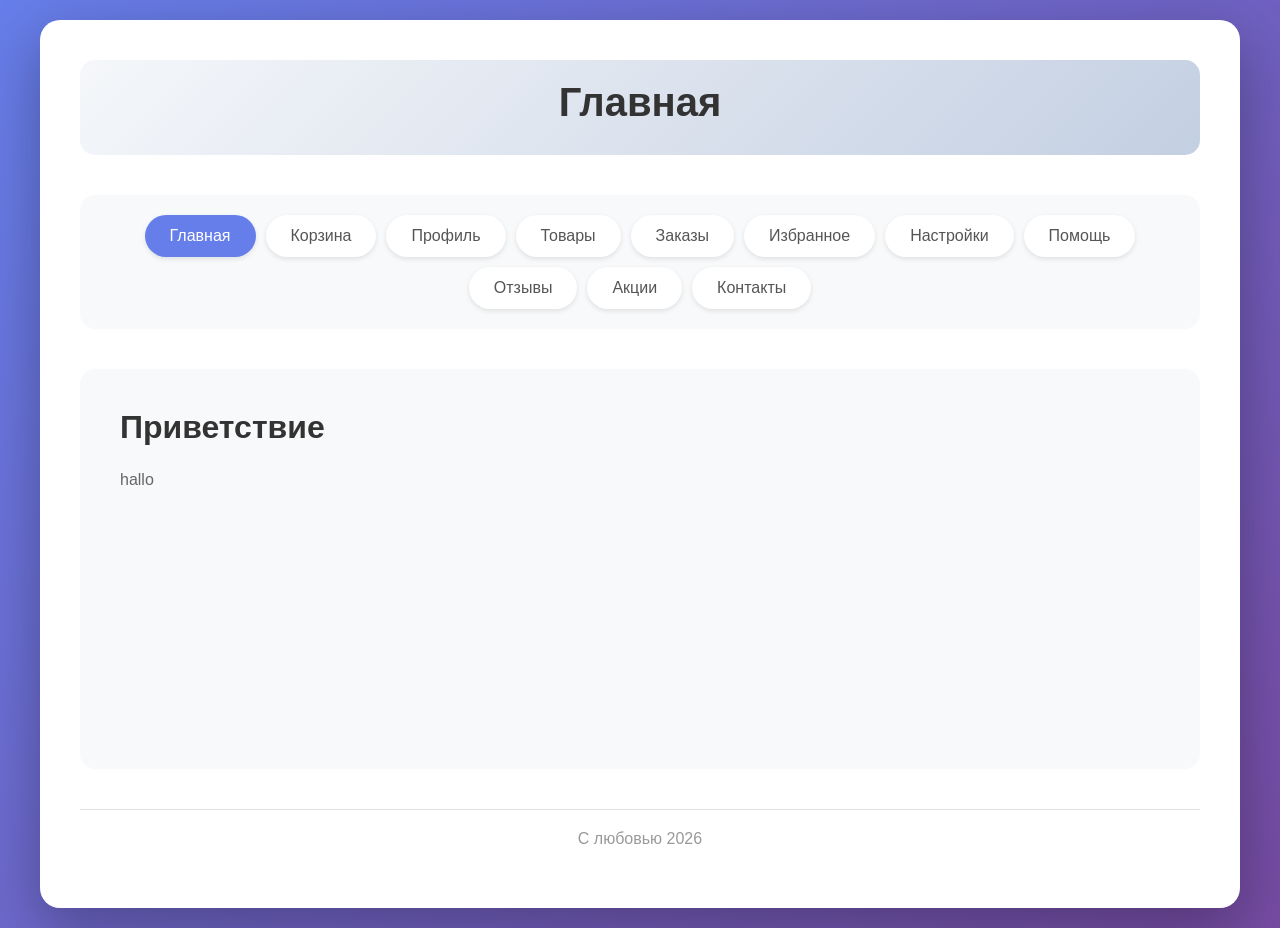
<file: flask/index.html>
<!DOCTYPE html>
<html lang="en">
<head>
    <meta charset="UTF-8">
    <meta name="viewport" content="width=device-width, initial-scale=1.0">
    <title>Document</title>
    <link rel="stylesheet" href="./style.css">
</head>
<body>
    <div class="container">
        <div class="header">
            <h1>Главная</h1>
        </div>
        <nav class="menu">
            <a href="/" class="menu-item active">Главная</a>
            <a href="./page1.html" class="menu-item">Корзина</a>
            <a href="./page2.html" class="menu-item">Профиль</a>
            <a href="./page3.html" class="menu-item">Товары</a>
            <a href="./page4.html" class="menu-item">Заказы</a>
            <a href="./page5.html" class="menu-item">Избранное</a>
            <a href="./page6.html" class="menu-item">Настройки</a>
            <a href="./page7.html" class="menu-item">Помощь</a>
            <a href="./page8.html" class="menu-item">Отзывы</a>
            <a href="./page9.html" class="menu-item">Акции</a>
            <a href="./page10.html" class="menu-item">Контакты</a>
        </nav>
        <div class="content">
            <h2>Приветствие</h2>
            <p>hallo</p>
        </div>
        <div class="footer">С любовью 2026</div>
    </div>
</body>
</html>
</file>
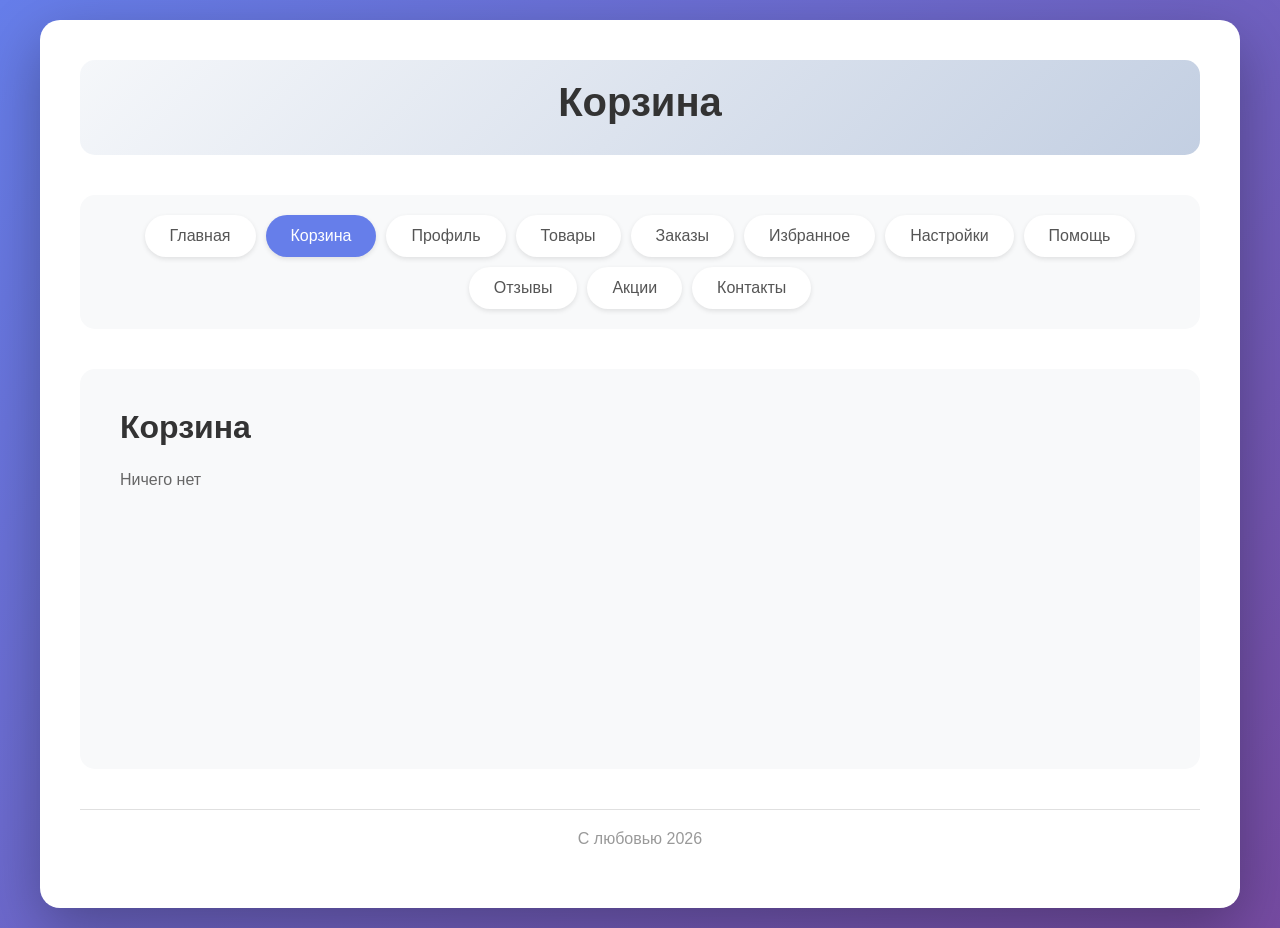
<file: flask/page1.html>
<!DOCTYPE html>
<html lang="en">
<head>
    <meta charset="UTF-8">
    <meta name="viewport" content="width=device-width, initial-scale=1.0">
    <title>Document</title>
    <link rel="stylesheet" href="./style.css">
</head>
<body>
    <div class="container">
        <div class="header">
            <h1>Корзина</h1>
        </div>
        <nav class="menu">
            <a href="/" class="menu-item">Главная</a>
            <a href="./page1.html" class="menu-item active">Корзина</a>
            <a href="./page2.html" class="menu-item">Профиль</a>
            <a href="./page3.html" class="menu-item">Товары</a>
            <a href="./page4.html" class="menu-item">Заказы</a>
            <a href="./page5.html" class="menu-item">Избранное</a>
            <a href="./page6.html" class="menu-item">Настройки</a>
            <a href="./page7.html" class="menu-item">Помощь</a>
            <a href="./page8.html" class="menu-item">Отзывы</a>
            <a href="./page9.html" class="menu-item">Акции</a>
            <a href="./page10.html" class="menu-item">Контакты</a>
        </nav>
        <div class="content">
            <h2>Корзина</h2>
            <p>Ничего нет</p>
        </div>
        <div class="footer">С любовью 2026</div>
    </div>
</body>
</html>
</file>
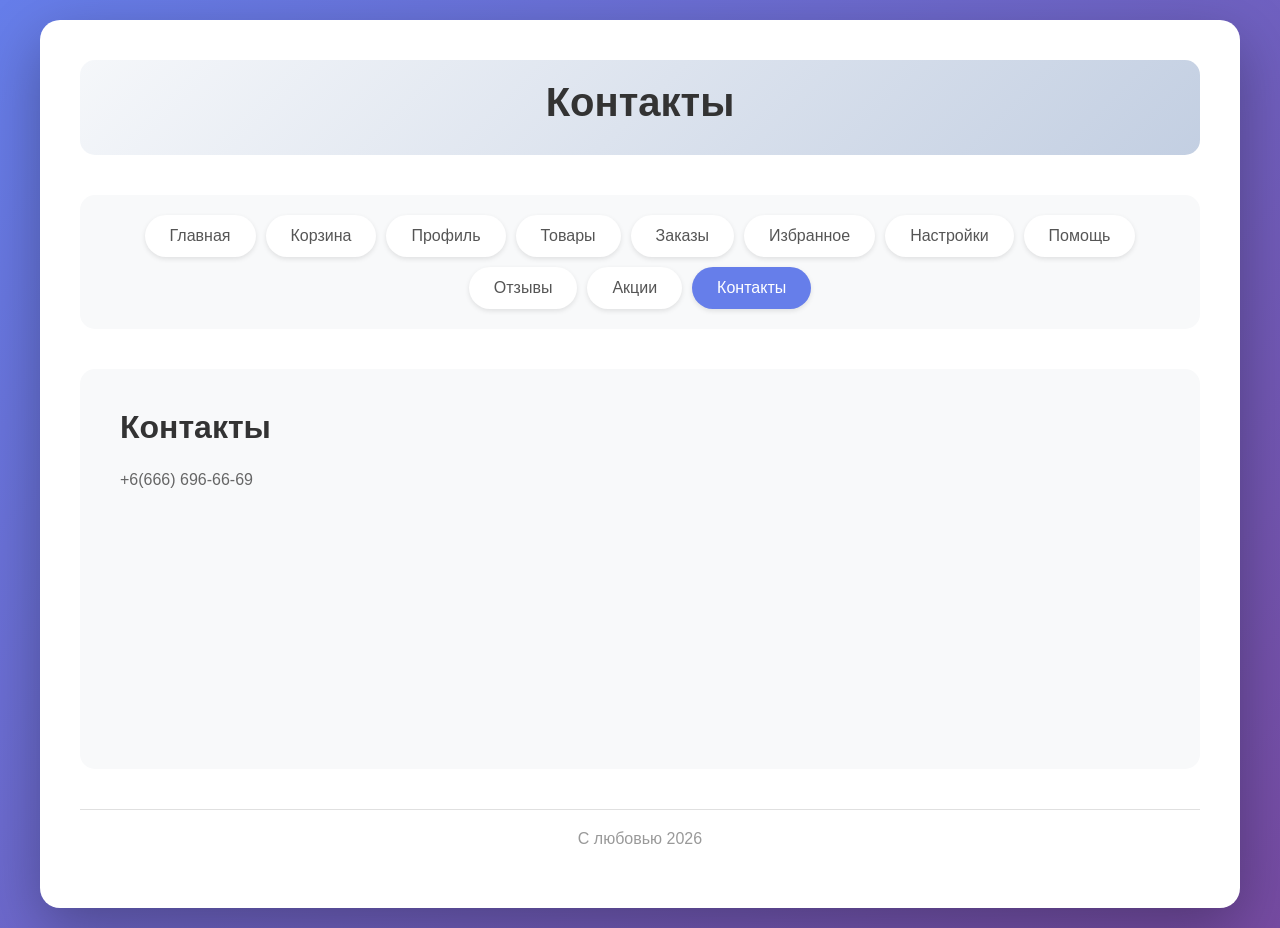
<file: flask/page10.html>
<!DOCTYPE html>
<html lang="en">
<head>
    <meta charset="UTF-8">
    <meta name="viewport" content="width=device-width, initial-scale=1.0">
    <title>Document</title>
    <link rel="stylesheet" href="./style.css">
</head>
<body>
    <div class="container">
        <div class="header">
            <h1>Контакты</h1>
        </div>
        <nav class="menu">
            <a href="/" class="menu-item">Главная</a>
            <a href="./page1.html" class="menu-item">Корзина</a>
            <a href="./page2.html" class="menu-item">Профиль</a>
            <a href="./page3.html" class="menu-item">Товары</a>
            <a href="./page4.html" class="menu-item">Заказы</a>
            <a href="./page5.html" class="menu-item">Избранное</a>
            <a href="./page6.html" class="menu-item">Настройки</a>
            <a href="./page7.html" class="menu-item">Помощь</a>
            <a href="./page8.html" class="menu-item">Отзывы</a>
            <a href="./page9.html" class="menu-item">Акции</a>
            <a href="./page10.html" class="menu-item active">Контакты</a>
        </nav>
        <div class="content">
            <h2>Контакты</h2>
            <p>+6(666) 696-66-69</p>
        </div>
        <div class="footer">С любовью 2026</div>
    </div>
</body>
</html>
</file>
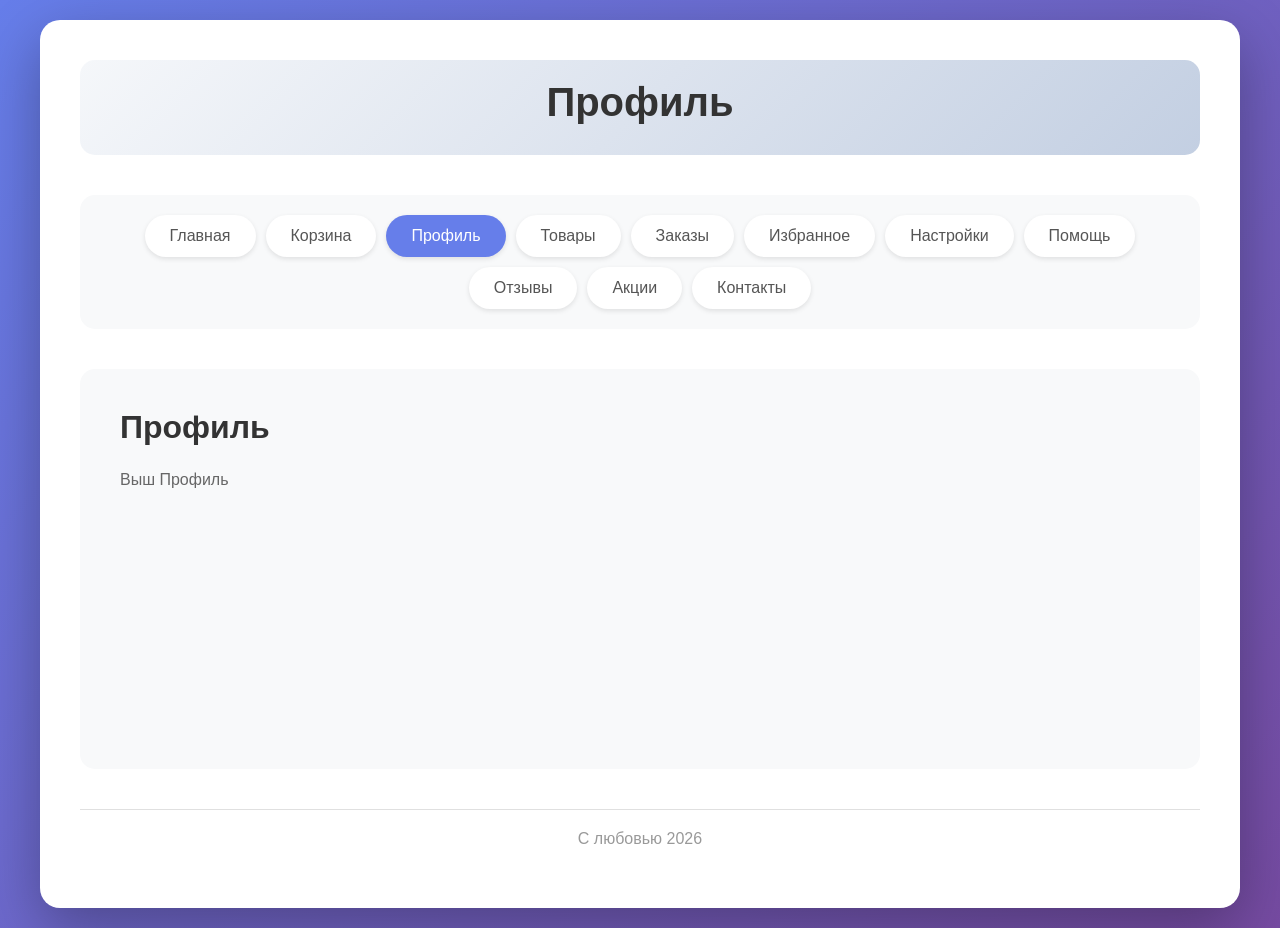
<file: flask/page2.html>
<!DOCTYPE html>
<html lang="en">
<head>
    <meta charset="UTF-8">
    <meta name="viewport" content="width=device-width, initial-scale=1.0">
    <title>Document</title>
    <link rel="stylesheet" href="./style.css">
</head>
<body>
    <div class="container">
        <div class="header">
            <h1>Профиль</h1>
        </div>
        <nav class="menu">
            <a href="/" class="menu-item">Главная</a>
            <a href="./page1.html" class="menu-item">Корзина</a>
            <a href="./page2.html" class="menu-item active">Профиль</a>
            <a href="./page3.html" class="menu-item">Товары</a>
            <a href="./page4.html" class="menu-item">Заказы</a>
            <a href="./page5.html" class="menu-item">Избранное</a>
            <a href="./page6.html" class="menu-item">Настройки</a>
            <a href="./page7.html" class="menu-item">Помощь</a>
            <a href="./page8.html" class="menu-item">Отзывы</a>
            <a href="./page9.html" class="menu-item">Акции</a>
            <a href="./page10.html" class="menu-item">Контакты</a>
        </nav>
        <div class="content">
            <h2>Профиль</h2>
            <p>Выш Профиль</p>
        </div>
        <div class="footer">С любовью 2026</div>
    </div>
</body>
</html>
</file>
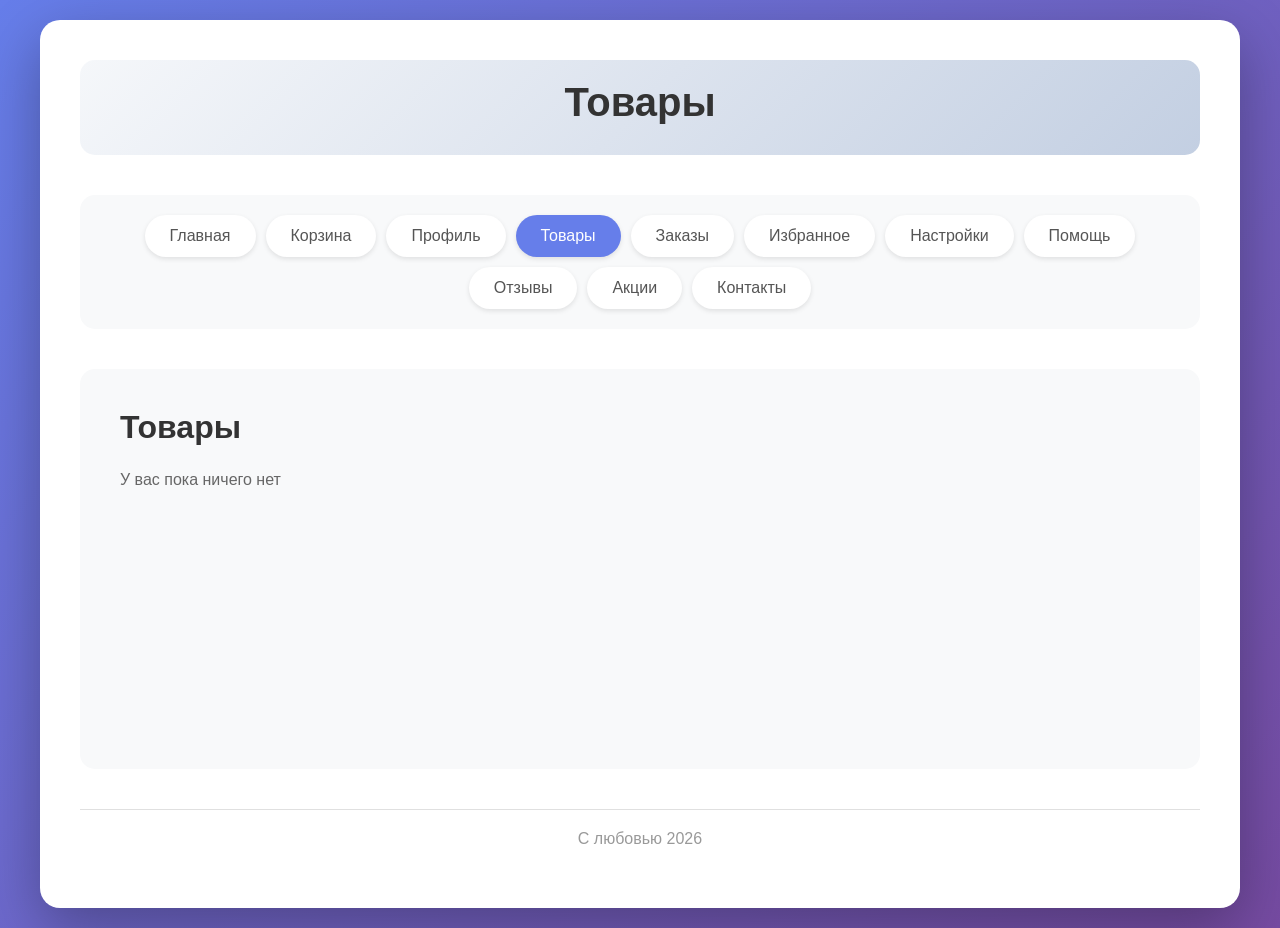
<file: flask/page3.html>
<!DOCTYPE html>
<html lang="en">
<head>
    <meta charset="UTF-8">
    <meta name="viewport" content="width=device-width, initial-scale=1.0">
    <title>Document</title>
    <link rel="stylesheet" href="./style.css">
</head>
<body>
    <div class="container">
        <div class="header">
            <h1>Товары</h1>
        </div>
        <nav class="menu">
            <a href="/" class="menu-item">Главная</a>
            <a href="./page1.html" class="menu-item">Корзина</a>
            <a href="./page2.html" class="menu-item">Профиль</a>
            <a href="./page3.html" class="menu-item active">Товары</a>
            <a href="./page4.html" class="menu-item">Заказы</a>
            <a href="./page5.html" class="menu-item">Избранное</a>
            <a href="./page6.html" class="menu-item">Настройки</a>
            <a href="./page7.html" class="menu-item">Помощь</a>
            <a href="./page8.html" class="menu-item">Отзывы</a>
            <a href="./page9.html" class="menu-item">Акции</a>
            <a href="./page10.html" class="menu-item">Контакты</a>
        </nav>
        <div class="content">
            <h2>Товары</h2>
            <p>У вас пока ничего нет</p>
        </div>
        <div class="footer">С любовью 2026</div>
    </div>
</body>
</html>
</file>
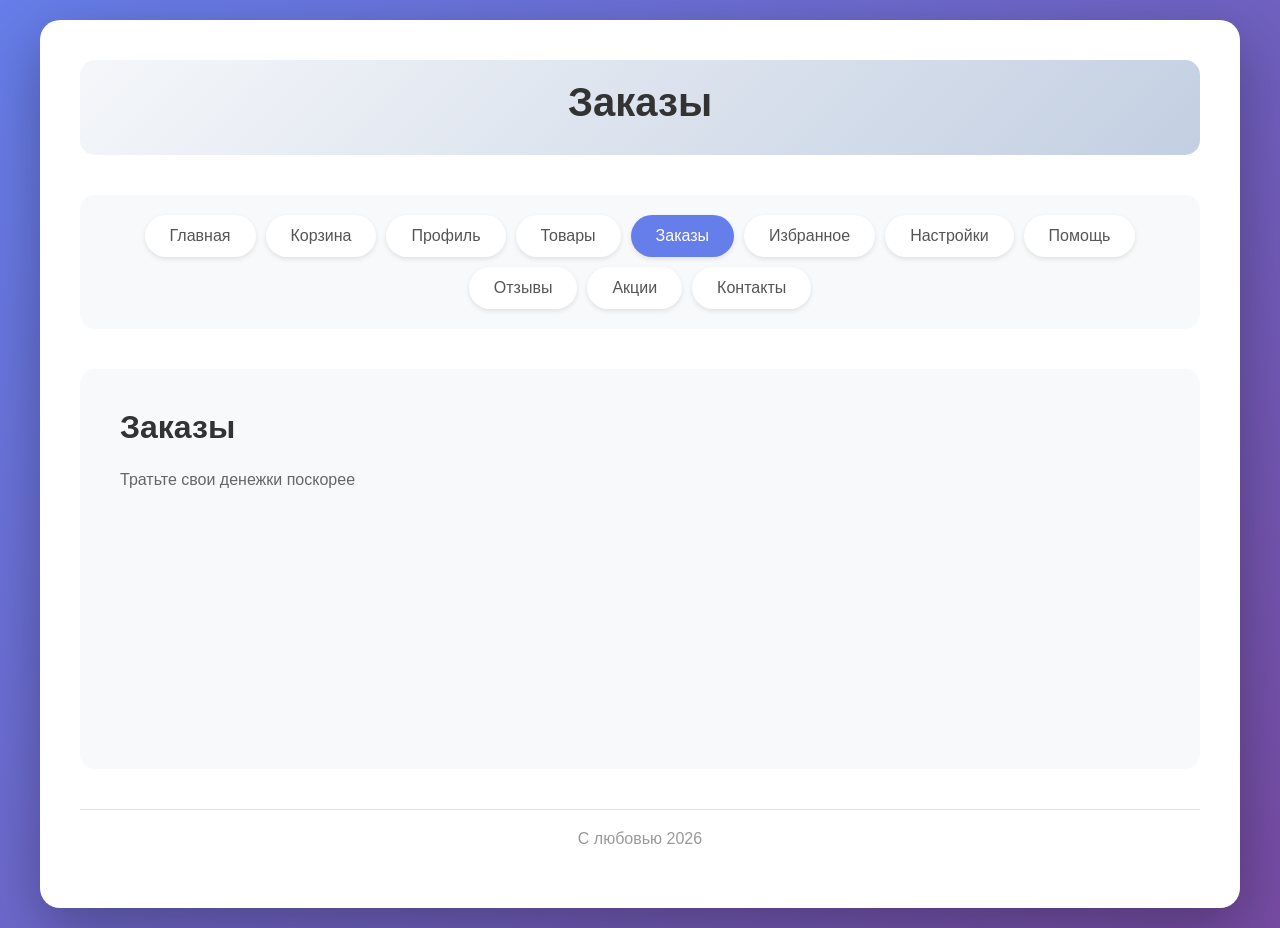
<file: flask/page4.html>
<!DOCTYPE html>
<html lang="en">
<head>
    <meta charset="UTF-8">
    <meta name="viewport" content="width=device-width, initial-scale=1.0">
    <title>Document</title>
    <link rel="stylesheet" href="./style.css">
</head>
<body>
    <div class="container">
        <div class="header">
            <h1>Заказы</h1>
        </div>
        <nav class="menu">
            <a href="/" class="menu-item">Главная</a>
            <a href="./page1.html" class="menu-item">Корзина</a>
            <a href="./page2.html" class="menu-item">Профиль</a>
            <a href="./page3.html" class="menu-item">Товары</a>
            <a href="./page4.html" class="menu-item active">Заказы</a>
            <a href="./page5.html" class="menu-item">Избранное</a>
            <a href="./page6.html" class="menu-item">Настройки</a>
            <a href="./page7.html" class="menu-item">Помощь</a>
            <a href="./page8.html" class="menu-item">Отзывы</a>
            <a href="./page9.html" class="menu-item">Акции</a>
            <a href="./page10.html" class="menu-item">Контакты</a>
        </nav>
        <div class="content">
            <h2>Заказы</h2>
            <p>Тратьте свои денежки поскорее</p>
        </div>
        <div class="footer">С любовью 2026</div>
    </div>
</body>
</html>
</file>
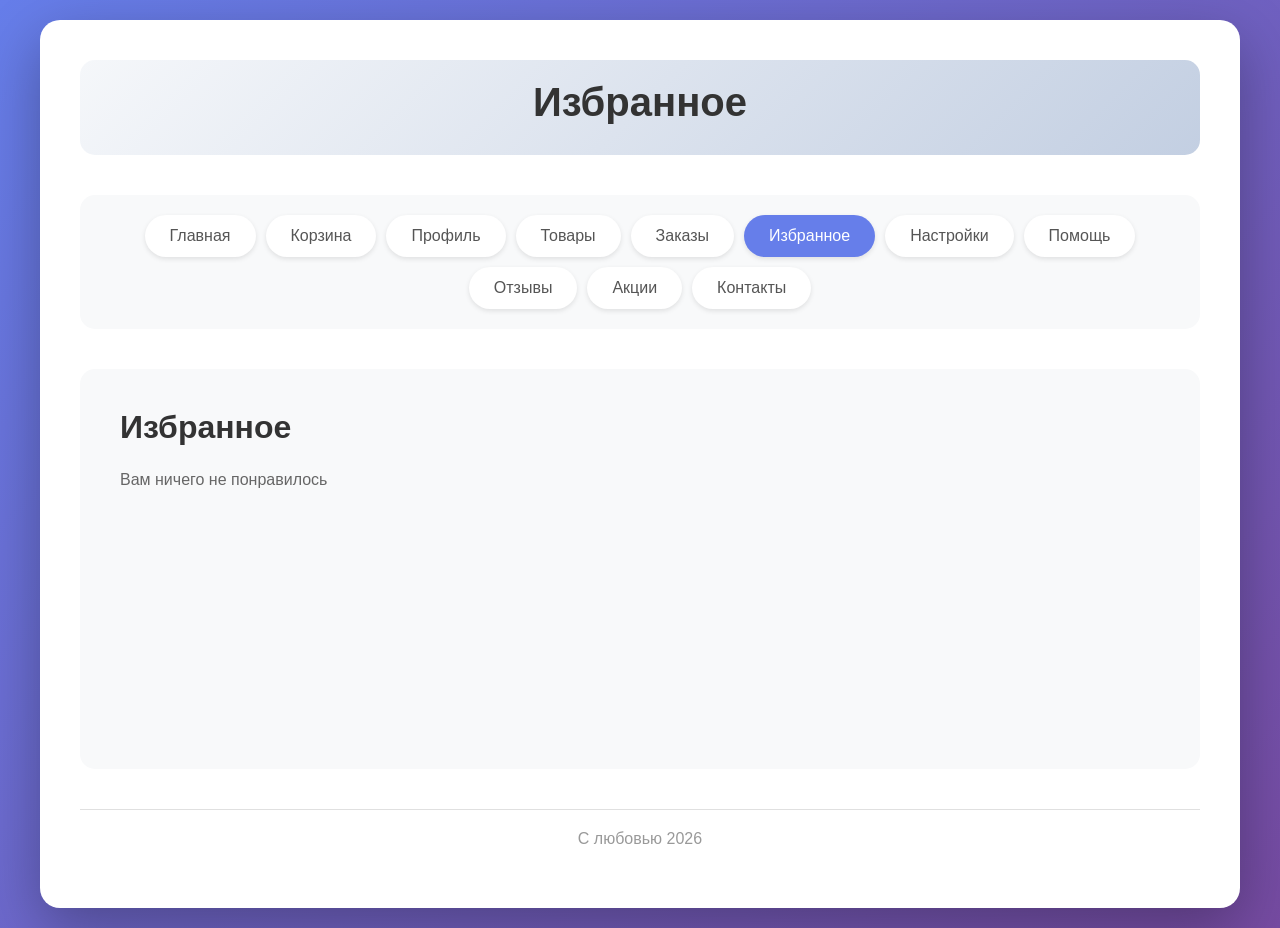
<file: flask/page5.html>
<!DOCTYPE html>
<html lang="en">
<head>
    <meta charset="UTF-8">
    <meta name="viewport" content="width=device-width, initial-scale=1.0">
    <title>Document</title>
    <link rel="stylesheet" href="./style.css">
</head>
<body>
    <div class="container">
        <div class="header">
            <h1>Избранное</h1>
        </div>
        <nav class="menu">
            <a href="/" class="menu-item">Главная</a>
            <a href="./page1.html" class="menu-item">Корзина</a>
            <a href="./page2.html" class="menu-item">Профиль</a>
            <a href="./page3.html" class="menu-item">Товары</a>
            <a href="./page4.html" class="menu-item">Заказы</a>
            <a href="./page5.html" class="menu-item active">Избранное</a>
            <a href="./page6.html" class="menu-item">Настройки</a>
            <a href="./page7.html" class="menu-item">Помощь</a>
            <a href="./page8.html" class="menu-item">Отзывы</a>
            <a href="./page9.html" class="menu-item">Акции</a>
            <a href="./page10.html" class="menu-item">Контакты</a>
        </nav>
        <div class="content">
            <h2>Избранное</h2>
            <p>Вам ничего не понравилось</p>
        </div>
        <div class="footer">С любовью 2026</div>
    </div>
</body>
</html>
</file>
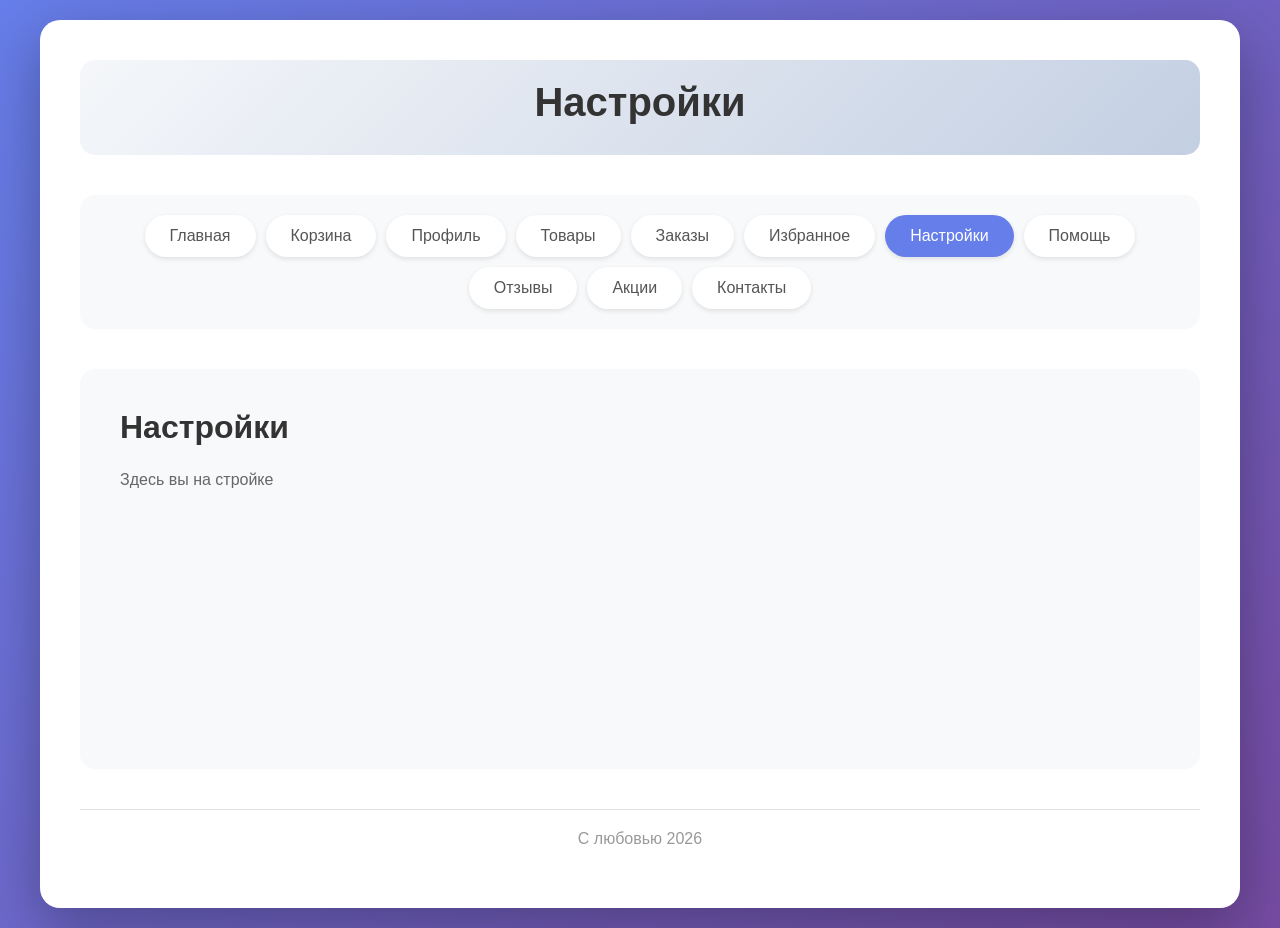
<file: flask/page6.html>
<!DOCTYPE html>
<html lang="en">
<head>
    <meta charset="UTF-8">
    <meta name="viewport" content="width=device-width, initial-scale=1.0">
    <title>Document</title>
    <link rel="stylesheet" href="./style.css">
</head>
<body>
    <div class="container">
        <div class="header">
            <h1>Настройки</h1>
        </div>
        <nav class="menu">
            <a href="/" class="menu-item">Главная</a>
            <a href="./page1.html" class="menu-item">Корзина</a>
            <a href="./page2.html" class="menu-item">Профиль</a>
            <a href="./page3.html" class="menu-item">Товары</a>
            <a href="./page4.html" class="menu-item">Заказы</a>
            <a href="./page5.html" class="menu-item">Избранное</a>
            <a href="./page6.html" class="menu-item active">Настройки</a>
            <a href="./page7.html" class="menu-item">Помощь</a>
            <a href="./page8.html" class="menu-item">Отзывы</a>
            <a href="./page9.html" class="menu-item">Акции</a>
            <a href="./page10.html" class="menu-item">Контакты</a>
        </nav>
        <div class="content">
            <h2>Настройки</h2>
            <p>Здесь вы на стройке</p>
        </div>
        <div class="footer">С любовью 2026</div>
    </div>
</body>
</html>
</file>
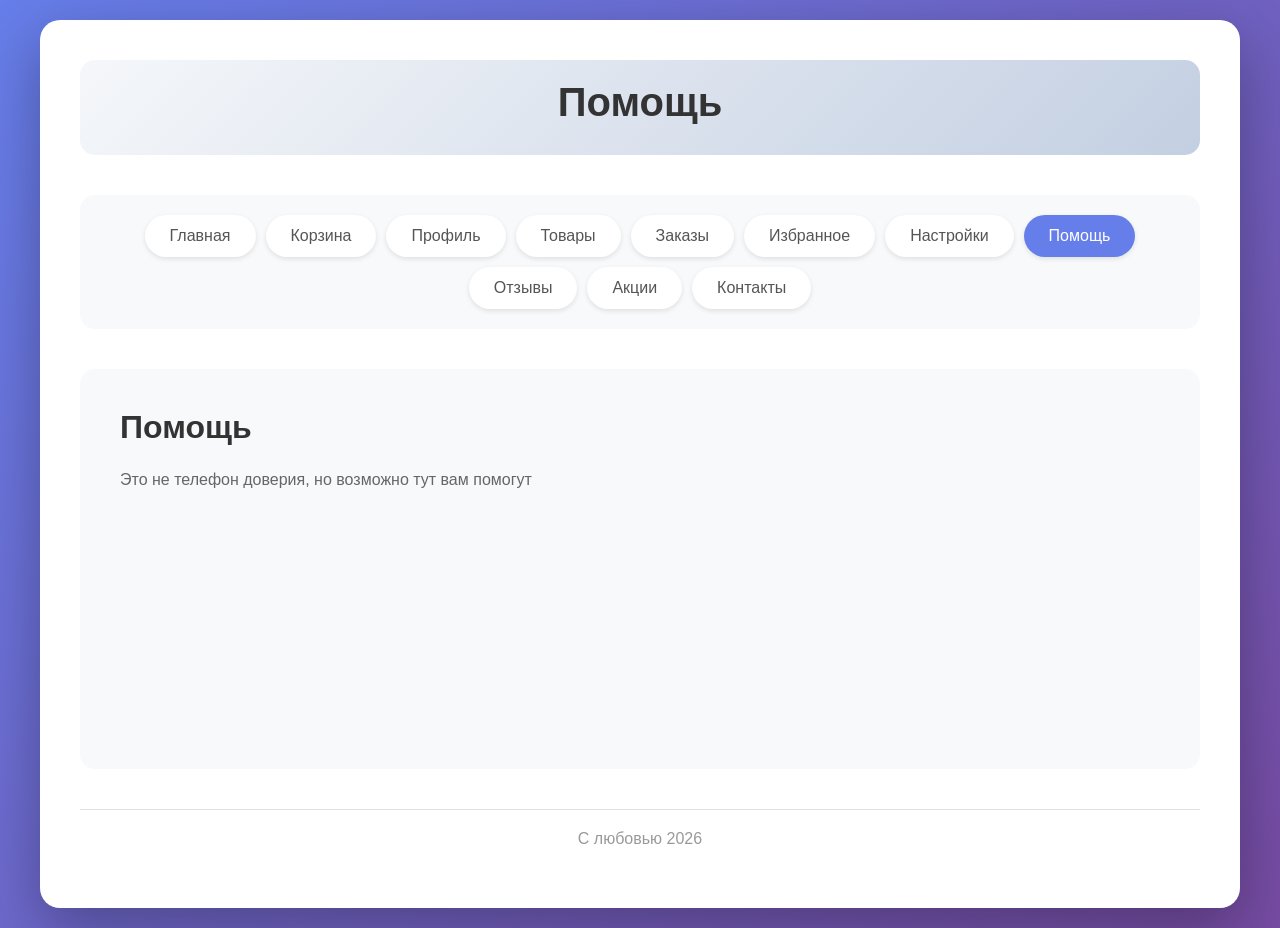
<file: flask/page7.html>
<!DOCTYPE html>
<html lang="en">
<head>
    <meta charset="UTF-8">
    <meta name="viewport" content="width=device-width, initial-scale=1.0">
    <title>Document</title>
    <link rel="stylesheet" href="./style.css">
</head>
<body>
    <div class="container">
        <div class="header">
            <h1>Помощь</h1>
        </div>
        <nav class="menu">
            <a href="/" class="menu-item">Главная</a>
            <a href="./page1.html" class="menu-item">Корзина</a>
            <a href="./page2.html" class="menu-item">Профиль</a>
            <a href="./page3.html" class="menu-item">Товары</a>
            <a href="./page4.html" class="menu-item">Заказы</a>
            <a href="./page5.html" class="menu-item">Избранное</a>
            <a href="./page6.html" class="menu-item">Настройки</a>
            <a href="./page7.html" class="menu-item active">Помощь</a>
            <a href="./page8.html" class="menu-item">Отзывы</a>
            <a href="./page9.html" class="menu-item">Акции</a>
            <a href="./page10.html" class="menu-item">Контакты</a>
        </nav>
        <div class="content">
            <h2>Помощь</h2>
            <p>Это не телефон доверия, но возможно тут вам помогут</p>
        </div>
        <div class="footer">С любовью 2026</div>
    </div>
</body>
</html>
</file>
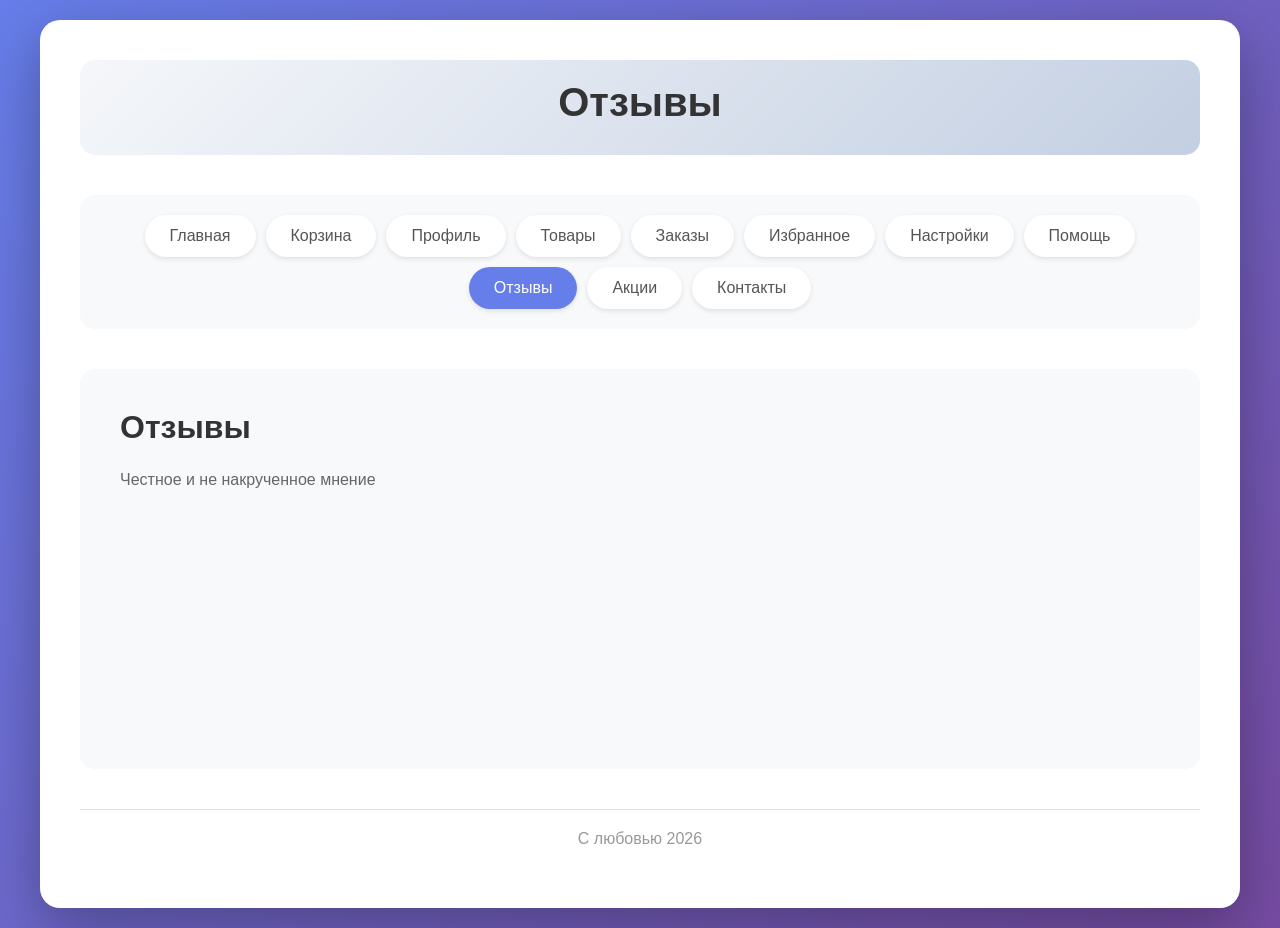
<file: flask/page8.html>
<!DOCTYPE html>
<html lang="en">
<head>
    <meta charset="UTF-8">
    <meta name="viewport" content="width=device-width, initial-scale=1.0">
    <title>Document</title>
    <link rel="stylesheet" href="./style.css">
</head>
<body>
    <div class="container">
        <div class="header">
            <h1>Отзывы</h1>
        </div>
        <nav class="menu">
            <a href="/" class="menu-item">Главная</a>
            <a href="./page1.html" class="menu-item">Корзина</a>
            <a href="./page2.html" class="menu-item">Профиль</a>
            <a href="./page3.html" class="menu-item">Товары</a>
            <a href="./page4.html" class="menu-item">Заказы</a>
            <a href="./page5.html" class="menu-item">Избранное</a>
            <a href="./page6.html" class="menu-item">Настройки</a>
            <a href="./page7.html" class="menu-item">Помощь</a>
            <a href="./page8.html" class="menu-item active">Отзывы</a>
            <a href="./page9.html" class="menu-item">Акции</a>
            <a href="./page10.html" class="menu-item">Контакты</a>
        </nav>
        <div class="content">
            <h2>Отзывы</h2>
            <p>Честное и не накрученное мнение</p>
        </div>
        <div class="footer">С любовью 2026</div>
    </div>
</body>
</html>
</file>
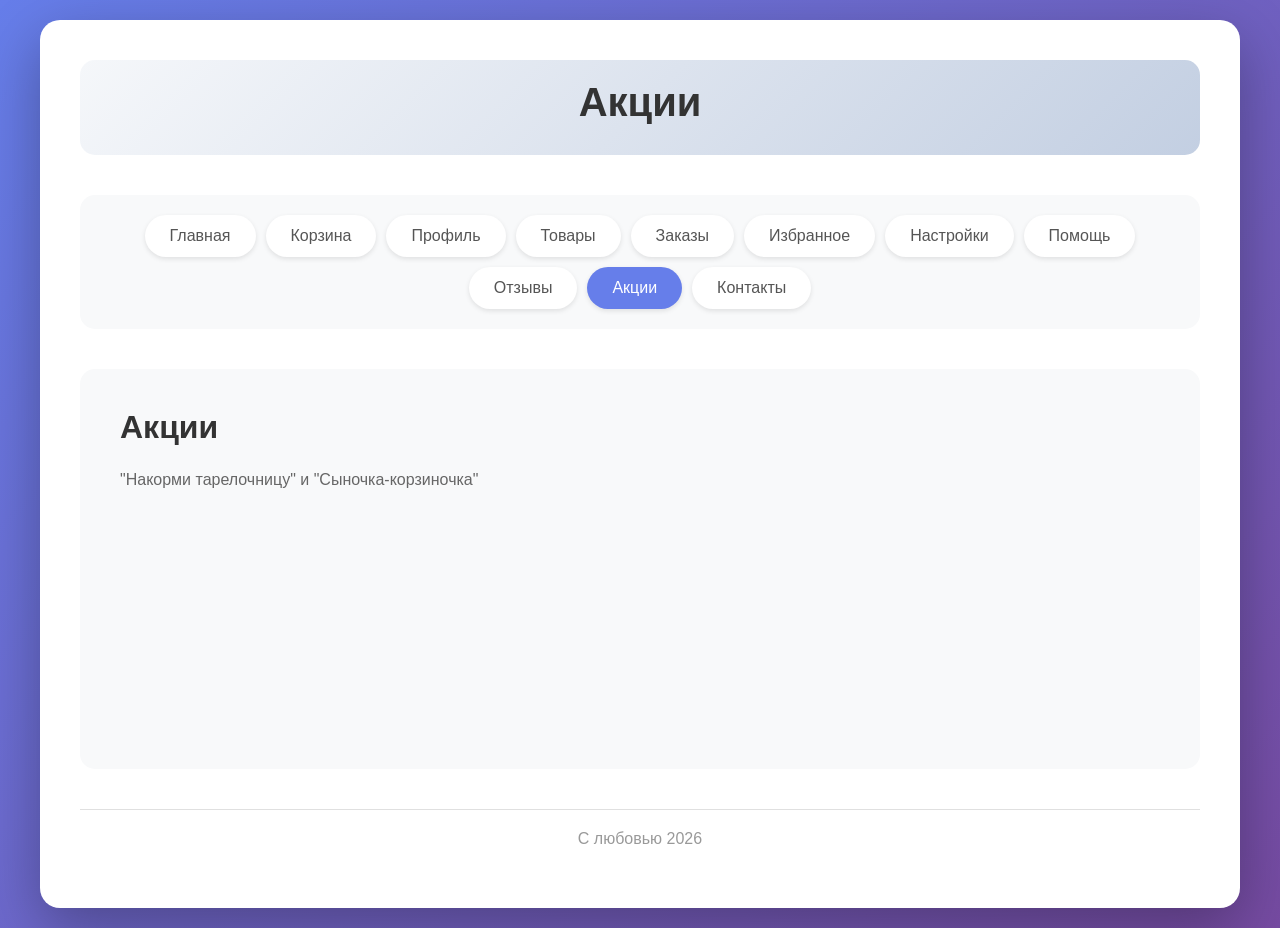
<file: flask/page9.html>
<!DOCTYPE html>
<html lang="en">
<head>
    <meta charset="UTF-8">
    <meta name="viewport" content="width=device-width, initial-scale=1.0">
    <title>Document</title>
    <link rel="stylesheet" href="./style.css">
</head>
<body>
    <div class="container">
        <div class="header">
            <h1>Акции</h1>
        </div>
        <nav class="menu">
            <a href="/" class="menu-item">Главная</a>
            <a href="./page1.html" class="menu-item">Корзина</a>
            <a href="./page2.html" class="menu-item">Профиль</a>
            <a href="./page3.html" class="menu-item">Товары</a>
            <a href="./page4.html" class="menu-item">Заказы</a>
            <a href="./page5.html" class="menu-item">Избранное</a>
            <a href="./page6.html" class="menu-item">Настройки</a>
            <a href="./page7.html" class="menu-item">Помощь</a>
            <a href="./page8.html" class="menu-item">Отзывы</a>
            <a href="./page9.html" class="menu-item active">Акции</a>
            <a href="./page10.html" class="menu-item">Контакты</a>
        </nav>
        <div class="content">
            <h2>Акции</h2>
            <p>"Накорми тарелочницу" и "Сыночка-корзиночка"</p>
        </div>
        <div class="footer">С любовью 2026</div>
    </div>
</body>
</html>
</file>
<file: flask/style.css>
* {
    margin: 0;
    padding: 0;
    box-sizing: border-box;
}

body {
    font-family: 'Segoe UI', Tahoma, Geneva, Verdana, sans-serif;
    background: linear-gradient(135deg, #667eea 0%, #764ba2 100%);
    min-height: 100vh;
    padding: 20px;
}

.container {
    max-width: 1200px;
    margin: 0 auto;
    background: white;
    border-radius: 20px;
    box-shadow: 0 20px 60px rgba(0,0,0,0.3);
    padding: 40px;
}

.header {
    text-align: center;
    margin-bottom: 40px;
    padding: 20px;
    background: linear-gradient(135deg, #f5f7fa 0%, #c3cfe2 100%);
    border-radius: 15px;
}

h1 {
    font-size: 2.5em;
    color: #333;
    margin-bottom: 10px;
}

.message {
    color: #667eea;
    font-size: 1.2em;
    font-weight: bold;
}

.menu {
    display: flex;
    justify-content: center;
    flex-wrap: wrap;
    gap: 10px;
    margin-bottom: 40px;
    padding: 20px;
    background: #f8f9fa;
    border-radius: 15px;
}

.menu-item {
    text-decoration: none;
    color: #555;
    padding: 12px 25px;
    border-radius: 25px;
    transition: all 0.3s ease;
    background: white;
    box-shadow: 0 2px 5px rgba(0,0,0,0.1);
}

.menu-item:hover {
    background: #667eea;
    color: white;
    transform: translateY(-3px);
    box-shadow: 0 5px 15px rgba(102, 126, 234, 0.4);
}

.menu-item.active {
    background: #667eea;
    color: white;
}

.content {
    background: #f8f9fa;
    border-radius: 15px;
    padding: 40px;
    min-height: 400px;
}

h2 {
    color: #333;
    margin-bottom: 20px;
    font-size: 2em;
}

p {
    color: #666;
    line-height: 1.8;
    margin-bottom: 20px;
}

.card {
    background: white;
    border-radius: 10px;
    padding: 25px;
    margin-bottom: 20px;
    box-shadow: 0 5px 15px rgba(0,0,0,0.05);
}

.card-title {
    font-size: 1.3em;
    color: #667eea;
    margin-bottom: 10px;
}

.features-grid {
    display: grid;
    grid-template-columns: repeat(auto-fit, minmax(250px, 1fr));
    gap: 20px;
    margin-top: 30px;
}

.feature-card {
    background: white;
    padding: 25px;
    border-radius: 10px;
    text-align: center;
    box-shadow: 0 5px 15px rgba(0,0,0,0.05);
    transition: transform 0.3s ease;
}

.feature-card:hover {
    transform: translateY(-5px);
}

.feature-icon {
    font-size: 3em;
    margin-bottom: 15px;
    display: block;
}

.button {
    display: inline-block;
    padding: 12px 30px;
    background: linear-gradient(135deg, #667eea 0%, #764ba2 100%);
    color: white;
    text-decoration: none;
    border-radius: 25px;
    transition: all 0.3s ease;
    border: none;
    cursor: pointer;
}

.button:hover {
    transform: scale(1.05);
    box-shadow: 0 10px 20px rgba(102, 126, 234, 0.3);
}

ul, ol {
    margin-left: 20px;
    margin-bottom: 20px;
    color: #666;
}

li {
    margin-bottom: 10px;
}

table {
    width: 100%;
    border-collapse: collapse;
    margin-bottom: 20px;
}

th, td {
    padding: 12px;
    text-align: left;
    border-bottom: 1px solid #ddd;
}

th {
    background: #667eea;
    color: white;
}

tr:hover {
    background: #f5f5f5;
}

.form-group {
    margin-bottom: 20px;
}

label {
    display: block;
    margin-bottom: 5px;
    color: #333;
    font-weight: 500;
}

input, textarea, select {
    width: 100%;
    padding: 10px;
    border: 2px solid #e0e0e0;
    border-radius: 5px;
    font-size: 16px;
    transition: border-color 0.3s ease;
}

input:focus, textarea:focus, select:focus {
    outline: none;
    border-color: #667eea;
}

.info-box {
    background: #e3f2fd;
    border-left: 5px solid #2196f3;
    padding: 20px;
    margin-bottom: 20px;
    border-radius: 5px;
}

.success-box {
    background: #e8f5e8;
    border-left: 5px solid #4caf50;
    padding: 20px;
    margin-bottom: 20px;
    border-radius: 5px;
}

.warning-box {
    background: #fff3e0;
    border-left: 5px solid #ff9800;
    padding: 20px;
    margin-bottom: 20px;
    border-radius: 5px;
}

.footer {
    text-align: center;
    margin-top: 40px;
    padding: 20px;
    color: #999;
    border-top: 1px solid #e0e0e0;
}

@media (max-width: 768px) {
    .container {
        padding: 20px;
    }
    
    h1 {
        font-size: 2em;
    }
    
    .menu {
        flex-direction: column;
    }
    
    .menu-item {
        text-align: center;
    }
    
    .features-grid {
        grid-template-columns: 1fr;
    }
}
</file>
